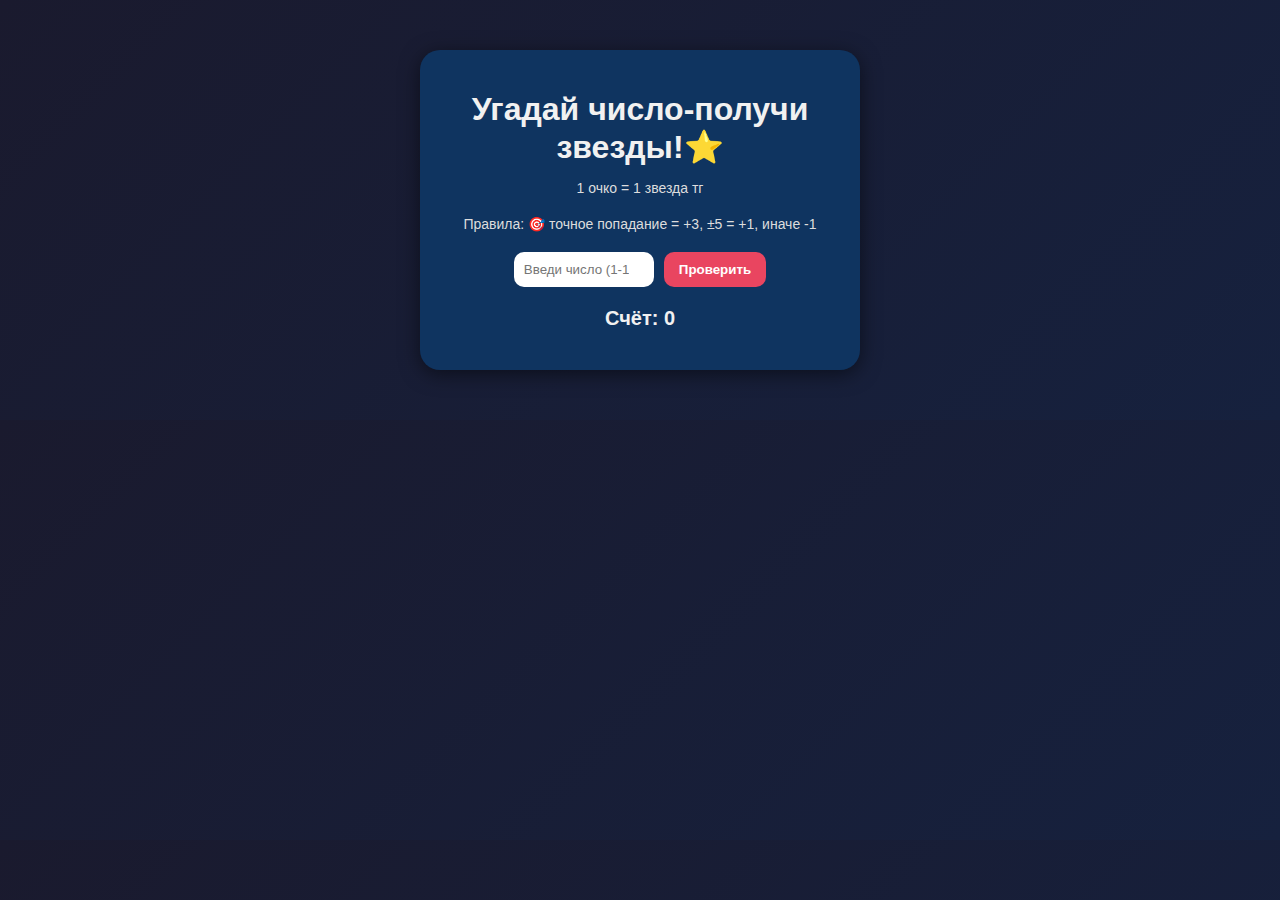
<file: docs/index.html>
<!DOCTYPE html>
<html lang="ru">
<head>
  <meta charset="UTF-8">
  <title>Угадай число </title>
  <link rel="stylesheet" href="style.css">
</head>
<body>
  <div class="container">
    <h1>Угадай число-получи звезды!⭐️</h1>
    <p class="rules">1 очко = 1 звезда тг</p>
    <p class="rules">Правила: 🎯 точное попадание = +3, ±5 = +1, иначе -1</p>

    <div class="game-box">
      <input type="number" id="guess" placeholder="Введи число (1-100)">
      <button onclick="sendGuess()">Проверить</button>
    </div>

    <p id="result" class="result"></p>
    <p id="score" class="score">Счёт: 0</p>
  </div>

  <script src="app.js"></script>
</body>
</html>
</file>
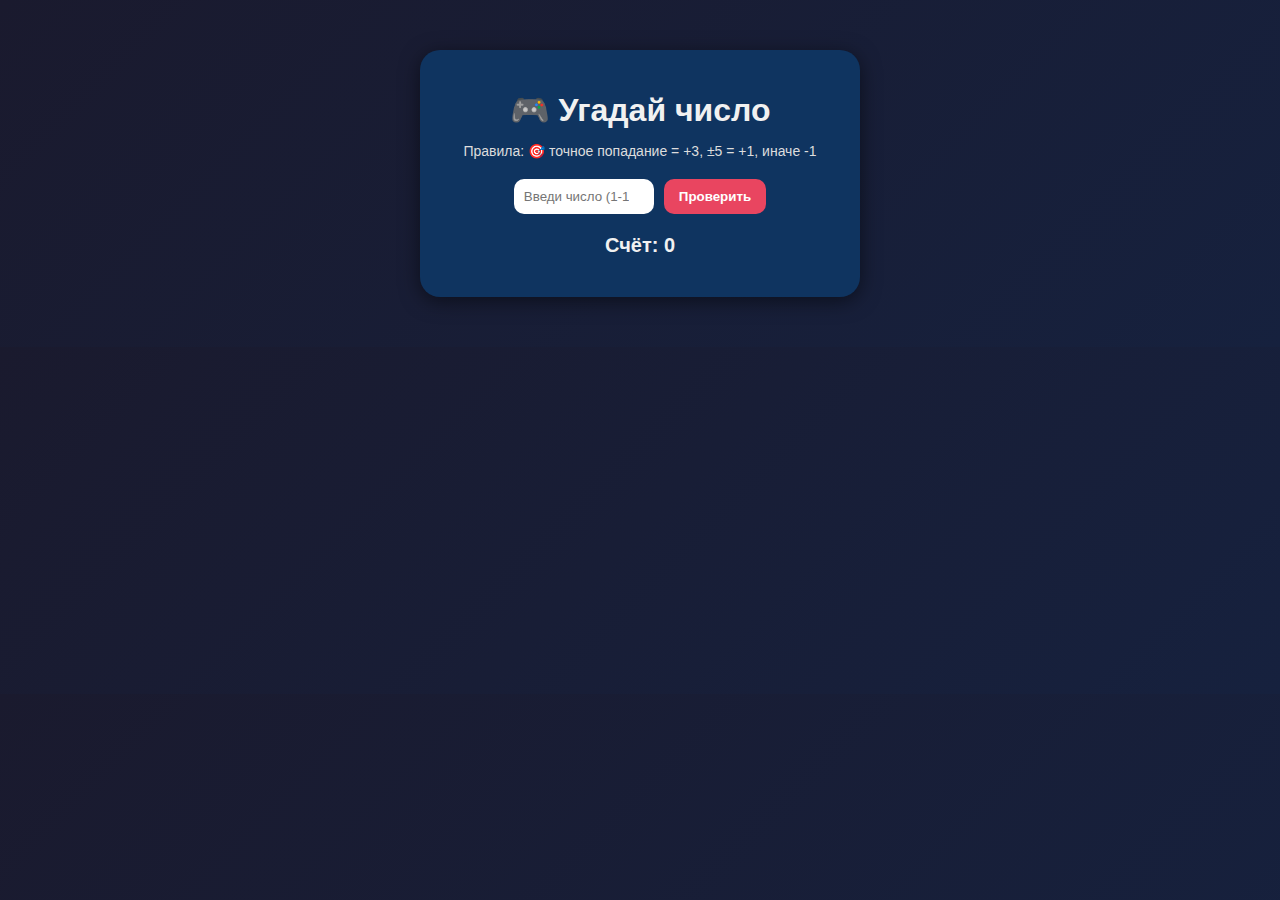
<file: webapp/index.html>
<!DOCTYPE html>
<html lang="ru">
<head>
  <meta charset="UTF-8">
  <title>Угадай число 🎮</title>
  <link rel="stylesheet" href="style.css">
</head>
<body>
  <div class="container">
    <h1>🎮 Угадай число</h1>
    <p class="rules">Правила: 🎯 точное попадание = +3, ±5 = +1, иначе -1</p>

    <div class="game-box">
      <input type="number" id="guess" placeholder="Введи число (1-100)">
      <button onclick="sendGuess()">Проверить</button>
    </div>

    <p id="result" class="result"></p>
    <p id="score" class="score">Счёт: 0</p>
  </div>

  <script src="app.js"></script>
</body>
</html>
</file>
<file: docs/style.css>
body {
  font-family: "Segoe UI", Tahoma, Geneva, Verdana, sans-serif;
  background: linear-gradient(135deg, #1a1a2e, #16213e);
  color: #f1f1f1;
  text-align: center;
  margin: 0;
  padding: 0;
}

.container {
  max-width: 400px;
  margin: 50px auto;
  background: #0f3460;
  border-radius: 20px;
  padding: 20px;
  box-shadow: 0px 4px 20px rgba(0,0,0,0.5);
}

h1 {
  margin-bottom: 10px;
}

.rules {
  font-size: 14px;
  margin-bottom: 20px;
  color: #ddd;
}

.game-box {
  display: flex;
  gap: 10px;
  justify-content: center;
  margin-bottom: 20px;
}

input {
  width: 120px;
  padding: 10px;
  border-radius: 10px;
  border: none;
  outline: none;
  text-align: center;
}

button {
  padding: 10px 15px;
  border: none;
  border-radius: 10px;
  background: #e94560;
  color: white;
  cursor: pointer;
  font-weight: bold;
  transition: 0.3s;
}

button:hover {
  background: #ff2e63;
}

.result {
  font-size: 18px;
  margin-top: 10px;
}

.score {
  font-size: 20px;
  margin-top: 5px;
  font-weight: bold;
}
</file>
<file: webapp/style.css>
body {
  font-family: "Segoe UI", Tahoma, Geneva, Verdana, sans-serif;
  background: linear-gradient(135deg, #1a1a2e, #16213e);
  color: #f1f1f1;
  text-align: center;
  margin: 0;
  padding: 0;
}

.container {
  max-width: 400px;
  margin: 50px auto;
  background: #0f3460;
  border-radius: 20px;
  padding: 20px;
  box-shadow: 0px 4px 20px rgba(0,0,0,0.5);
}

h1 {
  margin-bottom: 10px;
}

.rules {
  font-size: 14px;
  margin-bottom: 20px;
  color: #ddd;
}

.game-box {
  display: flex;
  gap: 10px;
  justify-content: center;
  margin-bottom: 20px;
}

input {
  width: 120px;
  padding: 10px;
  border-radius: 10px;
  border: none;
  outline: none;
  text-align: center;
}

button {
  padding: 10px 15px;
  border: none;
  border-radius: 10px;
  background: #e94560;
  color: white;
  cursor: pointer;
  font-weight: bold;
  transition: 0.3s;
}

button:hover {
  background: #ff2e63;
}

.result {
  font-size: 18px;
  margin-top: 10px;
}

.score {
  font-size: 20px;
  margin-top: 5px;
  font-weight: bold;
}
</file>
